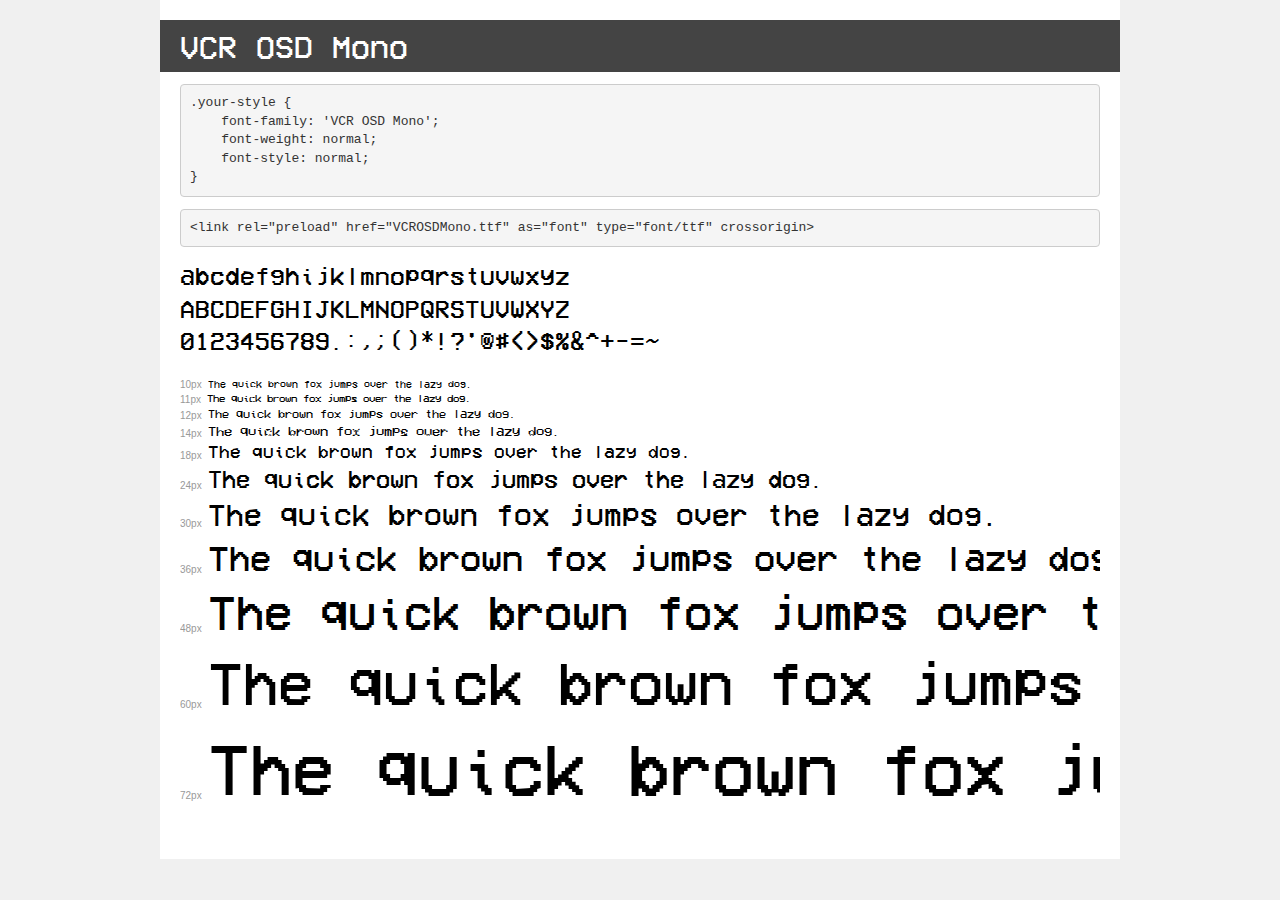
<file: demo.html>
<!DOCTYPE html>
<html lang="en">
<head>
    <meta charset="utf-8">
    <meta http-equiv="X-UA-Compatible" content="IE=edge">
    <meta name="viewport" content="width=device-width, initial-scale=1">
    <meta name="robots" content="noindex, noarchive">
    <meta name="format-detection" content="telephone=no">
    <title>Transfonter demo</title>
    <link href="stylesheet.css" rel="stylesheet">
    <style>
        /*
        http://meyerweb.com/eric/tools/css/reset/
        v2.0 | 20110126
        License: none (public domain)
        */
        html, body, div, span, applet, object, iframe,
        h1, h2, h3, h4, h5, h6, p, blockquote, pre,
        a, abbr, acronym, address, big, cite, code,
        del, dfn, em, img, ins, kbd, q, s, samp,
        small, strike, strong, sub, sup, tt, var,
        b, u, i, center,
        dl, dt, dd, ol, ul, li,
        fieldset, form, label, legend,
        table, caption, tbody, tfoot, thead, tr, th, td,
        article, aside, canvas, details, embed,
        figure, figcaption, footer, header, hgroup,
        menu, nav, output, ruby, section, summary,
        time, mark, audio, video {
            margin: 0;
            padding: 0;
            border: 0;
            font-size: 100%;
            font: inherit;
            vertical-align: baseline;
        }
        /* HTML5 display-role reset for older browsers */
        article, aside, details, figcaption, figure,
        footer, header, hgroup, menu, nav, section {
            display: block;
        }
        body {
            line-height: 1;
        }
        ol, ul {
            list-style: none;
        }
        blockquote, q {
            quotes: none;
        }
        blockquote:before, blockquote:after,
        q:before, q:after {
            content: '';
            content: none;
        }
        table {
            border-collapse: collapse;
            border-spacing: 0;
        }
        /* demo styles */
        body {
            background: #f0f0f0;
            color: #000;
        }
        .page {
            background: #fff;
            width: 920px;
            margin: 0 auto;
            padding: 20px 20px 0 20px;
            overflow: hidden;
        }
        .font-container {
            overflow-x: auto;
            overflow-y: hidden;
            margin-bottom: 40px;
            line-height: 1.3;
            white-space: nowrap;
            padding-bottom: 5px;
        }
        h1 {
            position: relative;
            background: #444;
            font-size: 32px;
            color: #fff;
            padding: 10px 20px;
            margin: 0 -20px 12px -20px;
        }
        .letters {
            font-size: 25px;
            margin-bottom: 20px;
        }
        .s10:before {
            content: '10px';
        }
        .s11:before {
            content: '11px';
        }
        .s12:before {
            content: '12px';
        }
        .s14:before {
            content: '14px';
        }
        .s18:before {
            content: '18px';
        }
        .s24:before {
            content: '24px';
        }
        .s30:before {
            content: '30px';
        }
        .s36:before {
            content: '36px';
        }
        .s48:before {
            content: '48px';
        }
        .s60:before {
            content: '60px';
        }
        .s72:before {
            content: '72px';
        }
        .s10:before, .s11:before, .s12:before, .s14:before,
        .s18:before, .s24:before, .s30:before, .s36:before,
        .s48:before, .s60:before, .s72:before {
            font-family: Arial, sans-serif;
            font-size: 10px;
            font-weight: normal;
            font-style: normal;
            color: #999;
            padding-right: 6px;
        }
        pre {
            display: block;
            padding: 9px;
            margin: 0 0 12px;
            font-family: Monaco, Menlo, Consolas, "Courier New", monospace;
            font-size: 13px;
            line-height: 1.428571429;
            color: #333;
            font-weight: normal;
            font-style: normal;
            background-color: #f5f5f5;
            border: 1px solid #ccc;
            overflow-x: auto;
            border-radius: 4px;
        }
        /* responsive */
        @media (max-width: 959px) {
            .page {
                width: auto;
                margin: 0;
            }
        }
    </style>
</head>
<body>
<div class="page">
    <div class="demo">
        <h1 style="font-family: 'VCR OSD Mono'; font-weight: normal; font-style: normal;">VCR OSD Mono</h1>
        <pre title="Usage">.your-style {
    font-family: 'VCR OSD Mono';
    font-weight: normal;
    font-style: normal;
}</pre>
        <pre title="Preload (optional)">
&lt;link rel=&quot;preload&quot; href=&quot;VCROSDMono.ttf&quot; as=&quot;font&quot; type=&quot;font/ttf&quot; crossorigin&gt;</pre>
        <div class="font-container" style="font-family: 'VCR OSD Mono'; font-weight: normal; font-style: normal;">
            <p class="letters">
                abcdefghijklmnopqrstuvwxyz<br>
ABCDEFGHIJKLMNOPQRSTUVWXYZ<br>
                0123456789.:,;()*!?'@#&lt;&gt;$%&^+-=~
            </p>
            <p class="s10" style="font-size: 10px;">The quick brown fox jumps over the lazy dog.</p>
            <p class="s11" style="font-size: 11px;">The quick brown fox jumps over the lazy dog.</p>
            <p class="s12" style="font-size: 12px;">The quick brown fox jumps over the lazy dog.</p>
            <p class="s14" style="font-size: 14px;">The quick brown fox jumps over the lazy dog.</p>
            <p class="s18" style="font-size: 18px;">The quick brown fox jumps over the lazy dog.</p>
            <p class="s24" style="font-size: 24px;">The quick brown fox jumps over the lazy dog.</p>
            <p class="s30" style="font-size: 30px;">The quick brown fox jumps over the lazy dog.</p>
            <p class="s36" style="font-size: 36px;">The quick brown fox jumps over the lazy dog.</p>
            <p class="s48" style="font-size: 48px;">The quick brown fox jumps over the lazy dog.</p>
            <p class="s60" style="font-size: 60px;">The quick brown fox jumps over the lazy dog.</p>
            <p class="s72" style="font-size: 72px;">The quick brown fox jumps over the lazy dog.</p>
        </div>
    </div>

</div>
</body>
</html>
</file>
<file: stylesheet.css>
@font-face {
    font-family: 'VCR OSD Mono';
    src: url('VCROSDMono.ttf') format('truetype');
    font-weight: normal;
    font-style: normal;
    font-display: swap;
}

.ultrakill {
    font-family: 'VCR OSD Mono';
}
.box { 
    background: linear-gradient(225deg, black, black, black, black);
border: 0.5vh solid;
    border-color: rgba(255, 255, 255, 1.0);
padding: 1%;
height: 87%;
opacity: 1.0;
width: 22.5%;
border-radius: 5vh;
    font-size: 1.5vh;
    }
.centered {
display: flex;
justify-content: center;
align-items: center;
height: 90vh; 
    }
body, html {  
  margin: 0;
  padding: 0;
  height: 100%;
    width: 100%;
  overflow: hidden;
    background: rgb(59, 54, 54);
}
.white-text {
    color: white;
}
/*  sigma lil crt overlay that i may or may not have skidded*/
.crt-overlay {
            position: fixed;
            top: 0;
            left: 0;
            width: 100%;
            height: 100%;
            pointer-events: none;
            z-index: 9999;
            background: linear-gradient(rgba(18, 16, 16, 0) 50%, rgba(0, 0, 0, 0.25) 50%),
                        linear-gradient(90deg, rgba(255, 0, 0, 0.06), rgba(0, 255, 0, 0.02), rgba(0, 0, 255, 0.06));
            background-size: 100% 4px, 6px 100%;
            box-shadow: inset 0 0 10em rgba(0, 0, 40, 0.5);
            animation: flicker 0.15s infinite alternate;
            mix-blend-mode: overlay;
        }

        .crt-overlay::before {
            content: "";
            position: absolute;
            top: 0;
            left: 0;
            right: 0;
            bottom: 0;
            background: linear-gradient(to bottom, 
                rgba(255,255,255,0) 0%,
                rgba(255,255,255,0.03) 3%,
                rgba(255,255,255,0.06) 6%,
                rgba(255,255,255,0.03) 9%,
                rgba(255,255,255,0) 12%);
            background-size: 100% 8px;
            animation: scanline 6s linear infinite;
        }

        .crt-overlay::after {
            content: "";
            position: absolute;
            top: 0;
            left: 0;
            right: 0;
            bottom: 0;
            background: radial-gradient(
                ellipse at center,
                rgba(0,0,0,0) 0%,
                rgba(0,0,0,0) 60%,
                rgba(0,0,0,0.3) 100%
            );
            pointer-events: none;
        }

        @keyframes flicker {
            0% { opacity: 0.9; }
            10% { opacity: 0.8; }
            20% { opacity: 0.9; }
            30% { opacity: 1; }
            40% { opacity: 0.95; }
            50% { opacity: 0.85; }
            60% { opacity: 0.9; }
            70% { opacity: 0.92; }
            80% { opacity: 0.88; }
            90% { opacity: 0.91; }
            100% { opacity: 0.9; }
        }

        @keyframes scanline {
            0% { background-position: 0 0; }
            100% { background-position: 0 8px; }
        }
</file>
